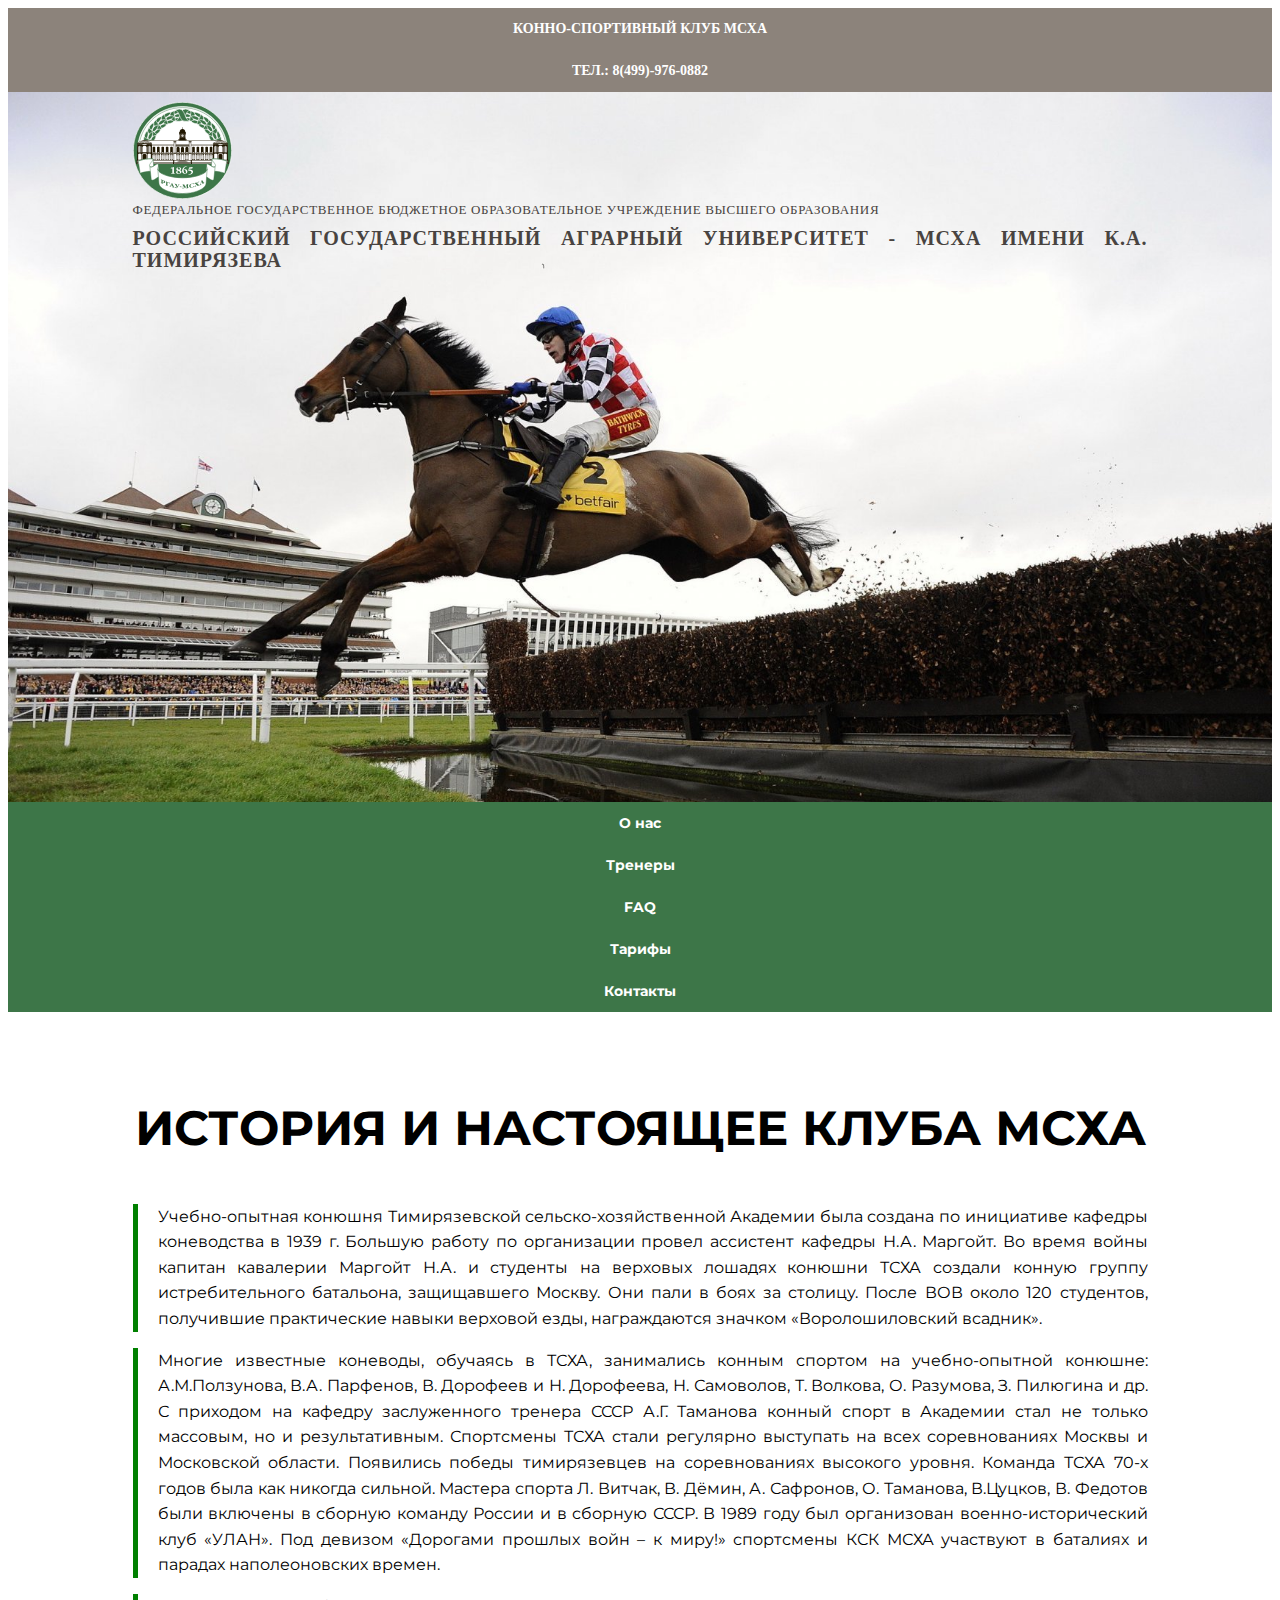
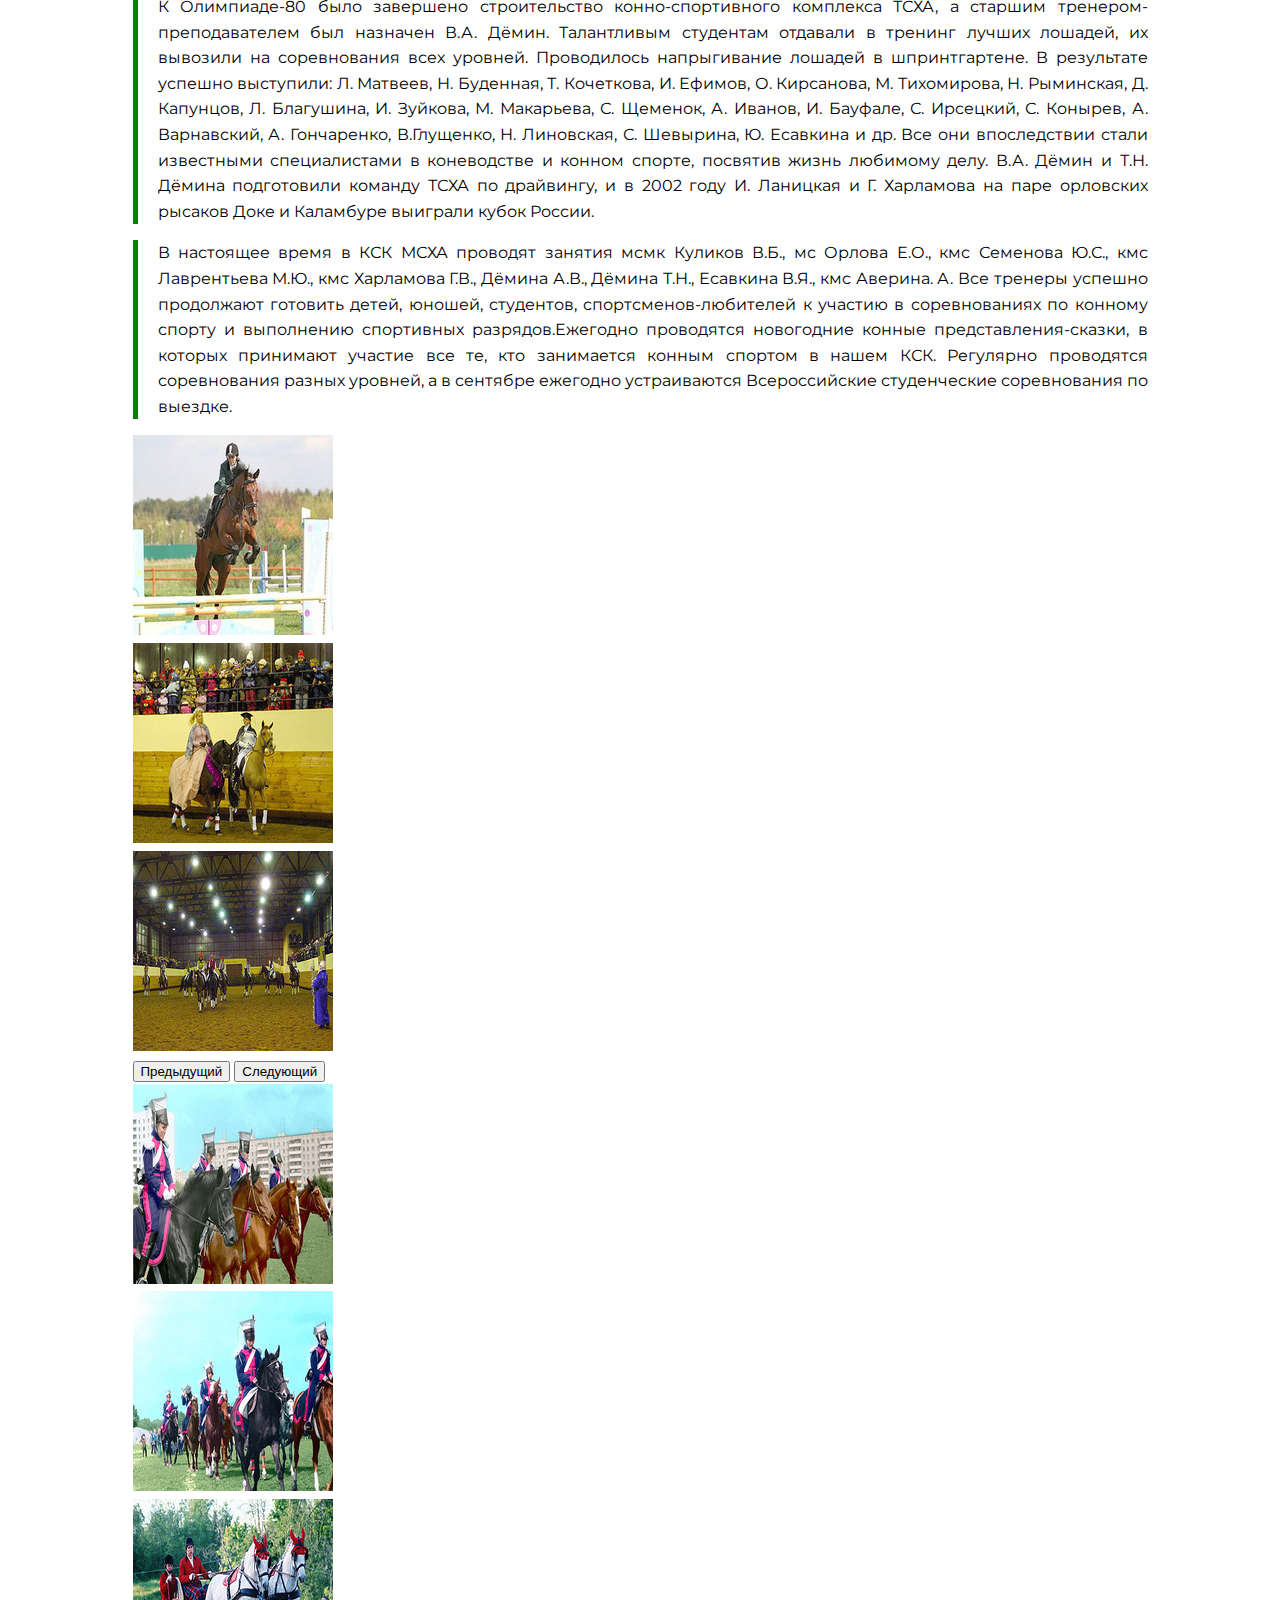
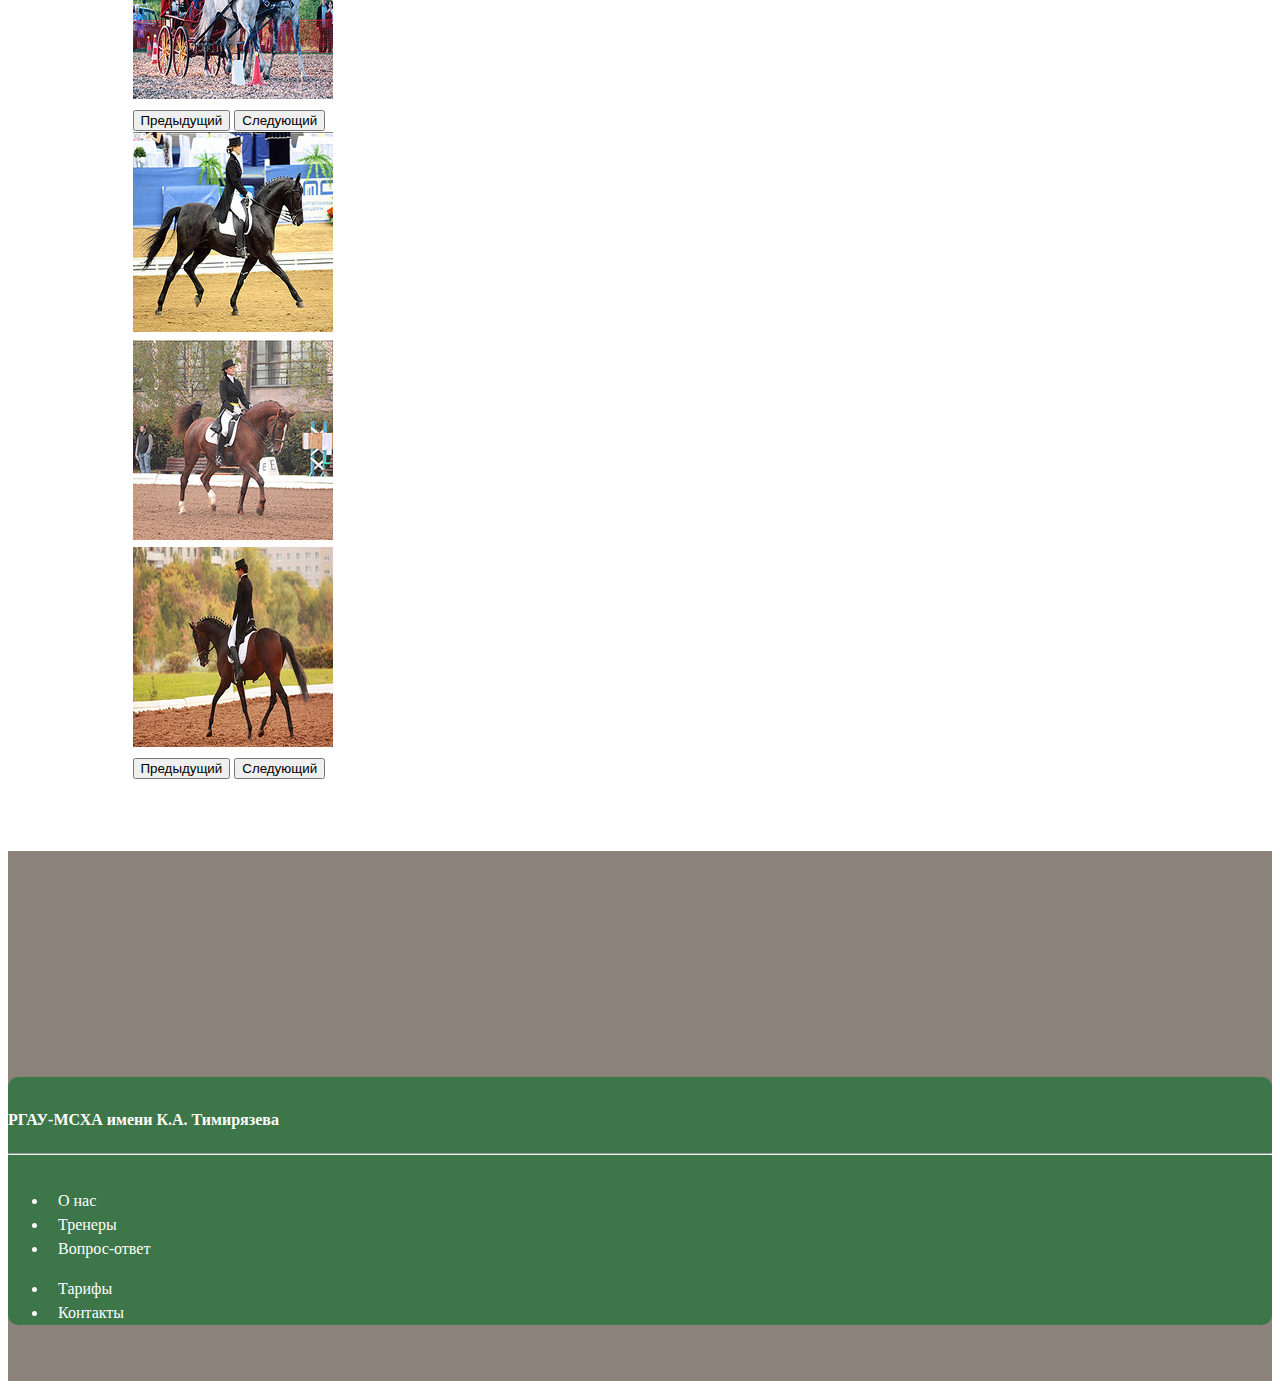
<file: index.html>
<!doctype html>
<html lang="en">
  <head>
    <meta charset="utf-8">
    <meta name="viewport" content="width=device-width, initial-scale=1">
    <title>О нас</title>
    <link href="styles/style.css" rel="stylesheet"></link>
    <link href="https://cdn.jsdelivr.net/npm/bootstrap@5.3.1/dist/css/bootstrap.min.css" rel="stylesheet" integrity="sha384-4bw+/aepP/YC94hEpVNVgiZdgIC5+VKNBQNGCHeKRQN+PtmoHDEXuppvnDJzQIu9" crossorigin="anonymous">
  </head>

  <body>
    <section class="header-nav d-none d-sm-block">
        <div class="container">
            
        </div>
        <nav style="background: #8c837b;">
            <div class="container">
                <div class="row">
                    <div class="col-4 header-nav-block">
                        Конно-спортивный клуб МСХА
                    </div>
                    <div class="col-8 header-nav-block">
                        Тел.: 8(499)-976-0882
                    </div>
                </div>
            </div>
        </nav>
    </section>
    <header class="d-none d-sm-block" style="background-image: url('images/background_header.png');">
        <div class="header content background">
            <div class="logo row align-items-center justify-content-center">
                <div class="logo-img col-2"><img src="images/logo.svg"></div>
                <div class="col-10">
                    <div class="logo-text-thin">
                        ФЕДЕРАЛЬНОЕ ГОСУДАРСТВЕННОЕ БЮДЖЕТНОЕ ОБРАЗОВАТЕЛЬНОЕ УЧРЕЖДЕНИЕ ВЫСШЕГО ОБРАЗОВАНИЯ
                    </div>
                    <div class="logo-text-bold">
                        РОССИЙСКИЙ ГОСУДАРСТВЕННЫЙ АГРАРНЫЙ УНИВЕРСИТЕТ - МСХА ИМЕНИ К.А. ТИМИРЯЗЕВА
                    </div>
                </div>
                
            </div>
        </div>
    </header>

    <main>

        <nav class="header-menu">
            <div class="container">
                <div class="row justify-content-center" style="color: white; font-weight: bold;">
                    <div class="col-xl-2 col-xs-12 link-div"><a href="index.html" class="link">О нас</a></div>
                    <div class="col-xl-2 col-xs-12 link-div"><a href="trainers.html" class="link">Тренеры</a></div>
                    <div class="col-xl-2 col-xs-12 link-div"><a href="faq.html" class="link">FAQ</a></div>
                    <div class="col-xl-2 col-xs-12 link-div"><a href="prices.html" class="link">Тарифы</a></div>
                    <div class="col-xl-2 col-xs-12 link-div"><a href="contacts.html" class="link">Контакты</a></div>
                </div>
            </div>
        </nav>

        <section class="history">
            <div class="container">
                <div class="col-12 content text-center section-title"><h2 style="font-weight: bold;">ИСТОРИЯ И НАСТОЯЩЕЕ КЛУБА МСХА</h2></div>
                <div class="col-12 content section-content">
                    
                        <p>Учебно-опытная конюшня Тимирязевской сельско-хозяйственной Академии была создана по инициативе кафедры коневодства в 1939 г. Большую работу по организации провел ассистент кафедры Н.А. Маргойт. Во время войны капитан кавалерии Маргойт Н.А. и студенты на верховых лошадях конюшни ТСХА создали конную группу истребительного батальона, защищавшего Москву. Они пали в боях за столицу. После ВОВ около 120 студентов, получившие практические навыки верховой езды, награждаются значком «Воролошиловский всадник».</p>

                        <p>Многие известные коневоды, обучаясь в ТСХА, занимались конным спортом на учебно-опытной конюшне: А.М.Ползунова, В.А. Парфенов, В. Дорофеев и Н. Дорофеева, Н. Самоволов, Т. Волкова, О. Разумова, З. Пилюгина и др. С приходом на кафедру заслуженного тренера СССР А.Г. Таманова конный спорт в Академии стал не только массовым, но и результативным. Спортсмены ТСХА стали регулярно выступать на всех соревнованиях Москвы и Московской области. Появились победы тимирязевцев на соревнованиях высокого уровня. Команда ТСХА 70-х годов была как никогда сильной. Мастера спорта Л. Витчак, В. Дёмин, А. Сафронов, О. Таманова, В.Цуцков, В. Федотов были включены в сборную команду России и в сборную СССР.
                        В 1989 году был организован военно-исторический клуб «УЛАН». Под девизом «Дорогами прошлых войн – к миру!» спортсмены КСК МСХА участвуют в баталиях и парадах наполеоновских времен.</p>

                        <p>К Олимпиаде-80 было завершено строительство конно-спортивного комплекса ТСХА, а старшим тренером-преподавателем был назначен В.А. Дёмин. Талантливым студентам отдавали в тренинг лучших лошадей, их вывозили на соревнования всех уровней. Проводилось напрыгивание лошадей в шпринтгартене. В результате успешно выступили: Л. Матвеев, Н. Буденная, Т. Кочеткова, И. Ефимов, О. Кирсанова, М. Тихомирова, Н. Рыминская, Д. Капунцов, Л. Благушина, И. Зуйкова, М. Макарьева, С. Щеменок, А. Иванов, И. Бауфале, С. Ирсецкий, С. Конырев, А. Варнавский, А. Гончаренко, В.Глущенко, Н. Линовская, С. Шевырина, Ю. Есавкина и др. Все они впоследствии стали известными специалистами в коневодстве и конном спорте, посвятив жизнь любимому делу. В.А. Дёмин и Т.Н. Дёмина подготовили команду ТСХА по драйвингу, и в 2002 году И. Ланицкая и Г. Харламова на паре орловских рысаков Доке и Каламбуре выиграли кубок России.</p>

                        <p>В настоящее время в КСК МСХА проводят занятия мсмк Куликов В.Б., мс Орлова Е.О., кмс Семенова Ю.С., кмс Лаврентьева М.Ю., кмс Харламова Г.В., Дёмина А.В., Дёмина Т.Н., Есавкина В.Я., кмс Аверина. А. Все тренеры успешно продолжают готовить детей, юношей, студентов, спортсменов-любителей к участию в соревнованиях по конному спорту и выполнению спортивных разрядов.Ежегодно проводятся новогодние конные представления-сказки, в которых принимают участие все те, кто занимается конным спортом в нашем КСК. Регулярно проводятся соревнования разных уровней, а в сентябре ежегодно устраиваются Всероссийские студенческие соревнования по выездке.</p>

                    <div class="row">
                        <div class="col-4">
                            <div id="carouselExampleAutoplaying-2" class="carousel slide" data-bs-ride="carousel">
                              <div class="carousel-inner">
                                <div class="carousel-item active">
                                  <img src="images/history_resize/history6.jpg" class="w-100" alt="...">
                                </div>
                                <div class="carousel-item">
                                  <img src="images/history_resize/history7.jpg" class="w-100" alt="...">
                                </div>
                                <div class="carousel-item">
                                  <img src="images/history_resize/history8.jpg" class="w-100" alt="...">
                                </div>
                              </div>
                              <button class="carousel-control-prev" type="button" data-bs-target="#carouselExampleAutoplaying-2" data-bs-slide="prev">
                                <span class="carousel-control-prev-icon" aria-hidden="true"></span>
                                <span class="visually-hidden">Предыдущий</span>
                              </button>
                              <button class="carousel-control-next" type="button" data-bs-target="#carouselExampleAutoplaying-2" data-bs-slide="next">
                                <span class="carousel-control-next-icon" aria-hidden="true"></span>
                                <span class="visually-hidden">Следующий</span>
                              </button>
                            </div>
                        </div>
                        <div class="col-4">
                            <div id="carouselExampleAutoplaying" class="carousel slide" data-bs-ride="carousel">
                              <div class="carousel-inner">
                                <div class="carousel-item active">
                                  <img src="images/history_resize/history2.jpg" class="w-100" alt="...">
                                </div>
                                <div class="carousel-item">
                                  <img src="images/history_resize/history3.jpg" class="w-100" alt="...">
                                </div>
                                <div class="carousel-item">
                                  <img src="images/history_resize/history4.jpg" class="w-100" alt="...">
                                </div>
                              </div>
                              <button class="carousel-control-prev" type="button" data-bs-target="#carouselExampleAutoplaying" data-bs-slide="prev">
                                <span class="carousel-control-prev-icon" aria-hidden="true"></span>
                                <span class="visually-hidden">Предыдущий</span>
                              </button>
                              <button class="carousel-control-next" type="button" data-bs-target="#carouselExampleAutoplaying" data-bs-slide="next">
                                <span class="carousel-control-next-icon" aria-hidden="true"></span>
                                <span class="visually-hidden">Следующий</span>
                              </button>
                            </div>
                        </div>
                        <div class="col-4">
                            <div id="carouselExampleAutoplaying-3" class="carousel slide" data-bs-ride="carousel">
                              <div class="carousel-inner">
                                <div class="carousel-item active">
                                  <img src="images/history_resize/history5.jpg" class="w-100" alt="...">
                                </div>
                                <div class="carousel-item">
                                  <img src="images/history_resize/history10.jpg" class="w-100" alt="...">
                                </div>
                                <div class="carousel-item">
                                  <img src="images/history_resize/history9.jpg" class="w-100" alt="...">
                                </div>
                              </div>
                              <button class="carousel-control-prev" type="button" data-bs-target="#carouselExampleAutoplaying-3" data-bs-slide="prev">
                                <span class="carousel-control-prev-icon" aria-hidden="true"></span>
                                <span class="visually-hidden">Предыдущий</span>
                              </button>
                              <button class="carousel-control-next" type="button" data-bs-target="#carouselExampleAutoplaying-3" data-bs-slide="next">
                                <span class="carousel-control-next-icon" aria-hidden="true"></span>
                                <span class="visually-hidden">Следующий</span>
                              </button>
                            </div>
                        </div>
                    </div>
                </div>
            </div>    
        </section>
    </main>

    <footer>
        <div class="container">
            <div class="row">
                <div class="col-3 d-none d-sm-block">
                    <div class="vk-widget" style="border-radius: 10px;">
                        <!-- VK Widget -->
                        <div id="vk_groups" style="width: 311px; height: 206px; background: none;"><iframe name="fXDd2335" src="https://vk.com/widget_community.php?app=0&amp;width=311px&amp;_ver=1&amp;gid=146300938&amp;mode=3&amp;color1=&amp;color2=&amp;color3=3D7648&amp;class_name=&amp;url=https%3A%2F%2Fwww.timacad.ru%2F&amp;referrer=https%3A%2F%2Fwww.google.com%2F&amp;title=%D0%A0%D0%93%D0%90%D0%A3-%D0%9C%D0%A1%D0%A5%D0%90&amp;189d10fa466" scrolling="no" id="vkwidget1" style="overflow: hidden; height: 206px;" width="311" height="185" frameborder="0"></iframe></div>
                    </div>
                </div>
                <div class="col-9" style="background:#3d7648; border-radius: 10px; padding-top: 10px;">
                    <div class="row"><h4>РГАУ-МСХА имени К.А. Тимирязева</h4></div><hr>
                    <div class="row prices-ul" style="padding-top: 10px;">
                        <div class="col">
                            <ul>
                                <li><a href="index.html">О нас</a></li>
                                <li><a href="trainers.html">Тренеры</a></li>
                                <li><a href="faq.html">Вопрос-ответ</a></li></li>
                            </ul>
                        </div>
                        <div class="col">
                            <ul>
                                <li><a href="prices.html">Тарифы</a></li>
                                <li><a href="contacts.html">Контакты</a></li>
                            </ul>
                        </div>
                    </div>
                </div>
            </div>
        </div>
    </footer>
    <script src="https://cdn.jsdelivr.net/npm/bootstrap@5.3.1/dist/js/bootstrap.bundle.min.js" integrity="sha384-HwwvtgBNo3bZJJLYd8oVXjrBZt8cqVSpeBNS5n7C8IVInixGAoxmnlMuBnhbgrkm" crossorigin="anonymous"></script>
  </body>

</html>
</file>
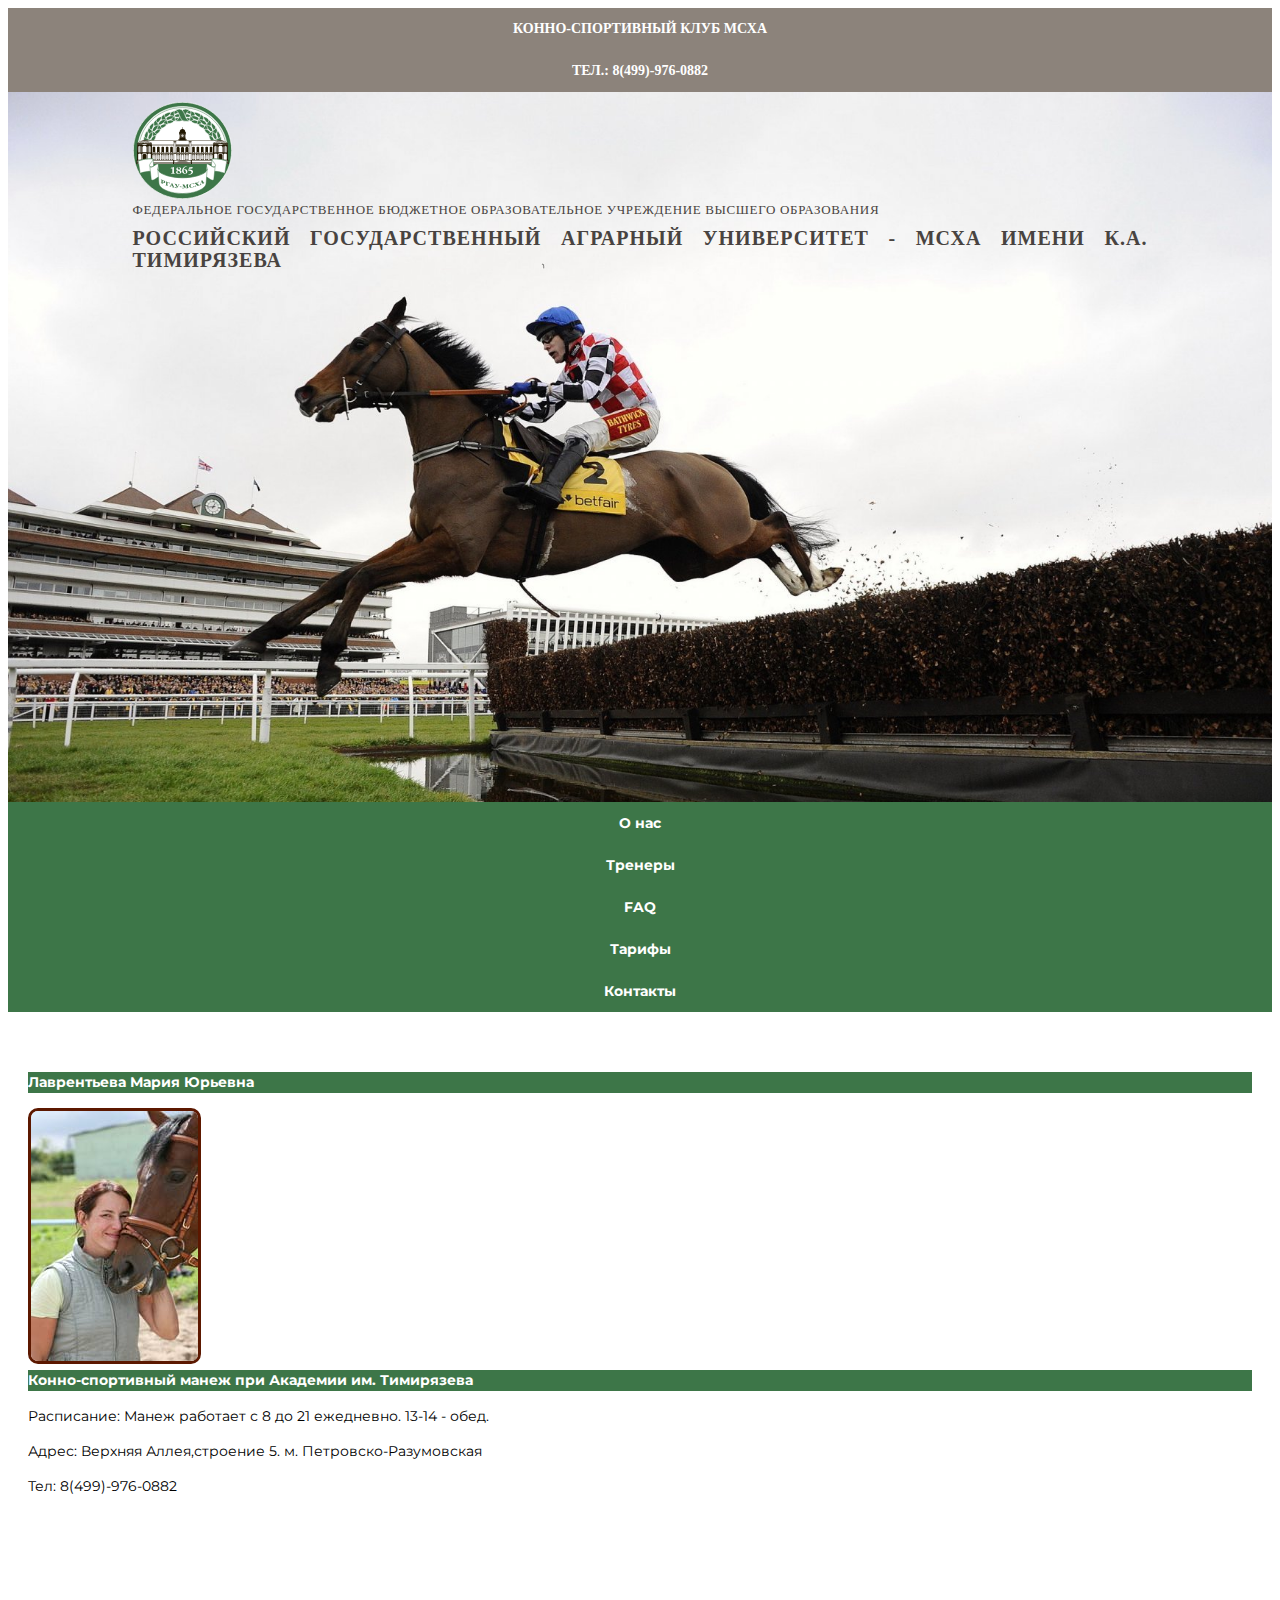
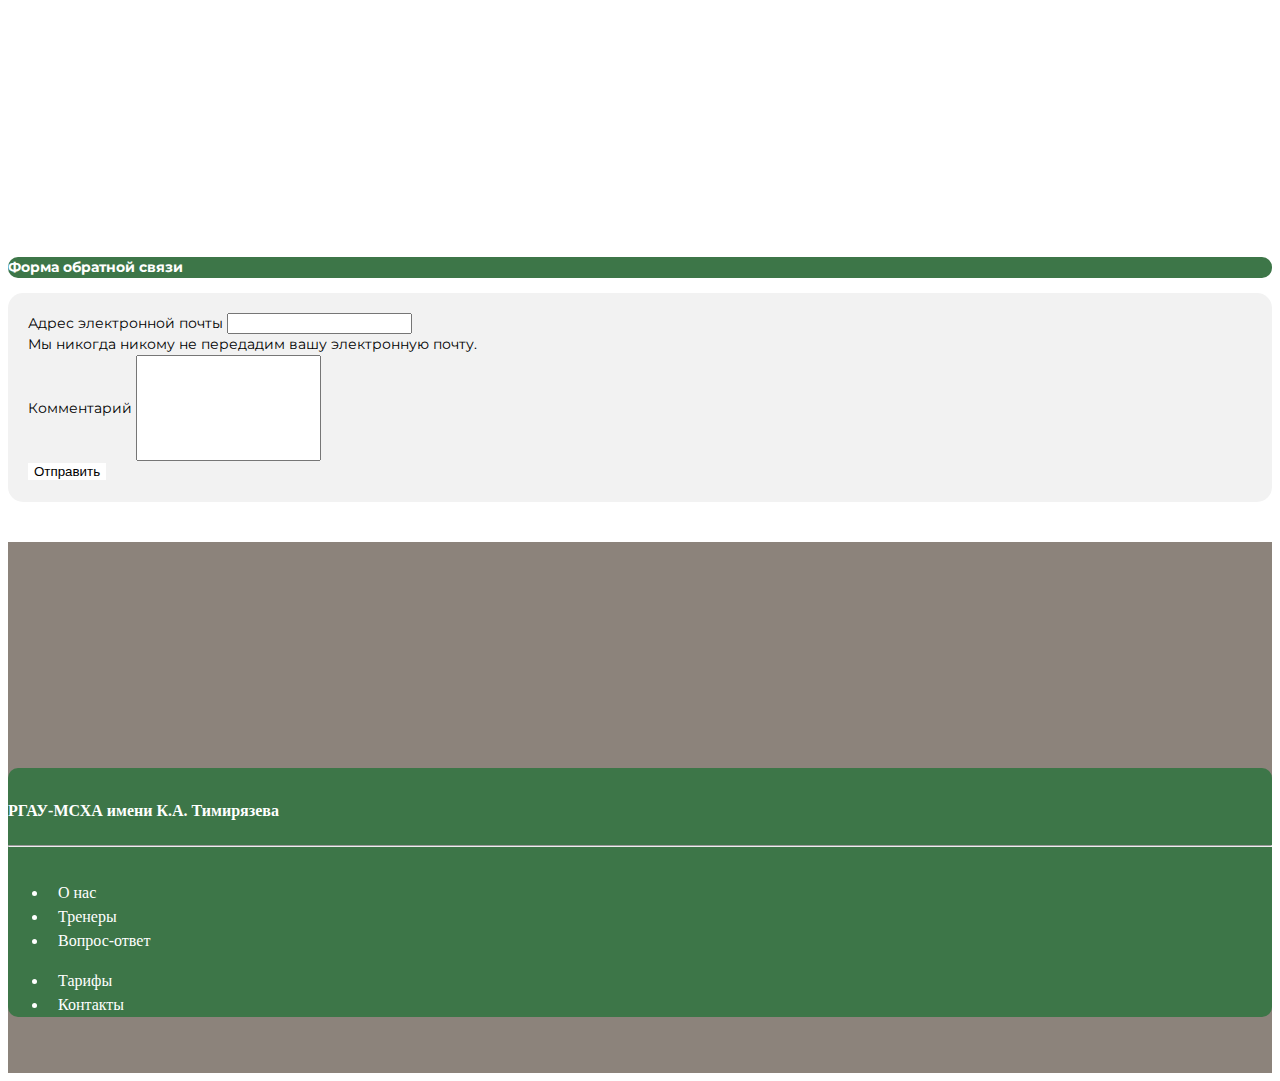
<file: contacts.html>
<!doctype html>
<html lang="en">
  <head>
    <meta charset="utf-8">
    <meta name="viewport" content="width=device-width, initial-scale=1">
    <title>Контакты</title>
    <link href="styles/style.css" rel="stylesheet"></link>
    <link href="https://cdn.jsdelivr.net/npm/bootstrap@5.3.1/dist/css/bootstrap.min.css" rel="stylesheet" integrity="sha384-4bw+/aepP/YC94hEpVNVgiZdgIC5+VKNBQNGCHeKRQN+PtmoHDEXuppvnDJzQIu9" crossorigin="anonymous">
  </head>

  <body>
    <section class="header-nav d-none d-sm-block">
        <div class="container">
            
        </div>
        <nav style="background: #8c837b;">
            <div class="container">
                <div class="row">
                    <div class="col-4 header-nav-block">
                        Конно-спортивный клуб МСХА
                    </div>
                    <div class="col-8 header-nav-block">
                        Тел.: 8(499)-976-0882
                    </div>
                </div>
            </div>
        </nav>
    </section>
    <header class="d-none d-sm-block" style="background-image: url('images/background_header.png');">
        <div class="header content background">
            <div class="logo row align-items-center justify-content-center">
                <div class="logo-img col-2"><img src="images/logo.svg"></div>
                <div class="col-10">
                    <div class="logo-text-thin">
                        ФЕДЕРАЛЬНОЕ ГОСУДАРСТВЕННОЕ БЮДЖЕТНОЕ ОБРАЗОВАТЕЛЬНОЕ УЧРЕЖДЕНИЕ ВЫСШЕГО ОБРАЗОВАНИЯ
                    </div>
                    <div class="logo-text-bold">
                        РОССИЙСКИЙ ГОСУДАРСТВЕННЫЙ АГРАРНЫЙ УНИВЕРСИТЕТ - МСХА ИМЕНИ К.А. ТИМИРЯЗЕВА
                    </div>
                </div>
                
            </div>
        </div>
    </header>

    <main>

        <nav class="header-menu">
            <div class="container">
                <div class="row justify-content-center" style="color: white; font-weight: bold;">
                    <div class="col-xl-2 col-xs-12 link-div"><a href="index.html" class="link">О нас</a></div>
                    <div class="col-xl-2 col-xs-12 link-div"><a href="trainers.html" class="link">Тренеры</a></div>
                    <div class="col-xl-2 col-xs-12 link-div"><a href="faq.html" class="link">FAQ</a></div>
                    <div class="col-xl-2 col-xs-12 link-div"><a href="prices.html" class="link">Тарифы</a></div>
                    <div class="col-xl-2 col-xs-12 link-div"><a href="contacts.html" class="link">Контакты</a></div>
                </div>
            </div>
        </nav>

        <section class="history">
            <div class="container">
                <div class="trainer-card row">
                    <div class="trainer-image col-xl-3 col-xs-12">
                        <div class="trainer-title text-center">
                            Лаврентьева Мария Юрьевна
                        </div>
                        <div class="text-center">
                            <img src="images/trainers/trainer1.jpg" alt="">
                        </div>
                    </div>
                    <div class="trainer-content col-xl-6 col-xs-12">
                        <div class="trainer-title text-center">
                            Конно-спортивный манеж при Академии им. Тимирязева
                        </div>
                        <div class="trainer-bio">
                            <p>Расписание: Манеж работает с 8 до 21 ежедневно. 13-14 - обед.</p>
                            <p>Адрес: Верхняя Аллея,строение 5. м. Петровско-Разумовская</p>
                            <p>Тел: 8(499)-976-0882</p>
                        </div>
                    </div>
                    <div class="col-xl-3 col-xs-12">
                        <iframe src="https://www.google.com/maps/embed?pb=!1m18!1m12!1m3!1d2240.7167259960743!2d37.56258107741682!3d55.83287597311388!2m3!1f0!2f0!3f0!3m2!1i1024!2i768!4f13.1!3m3!1m2!1s0x46b536347a0982ad%3A0xe70562608e35dcda!2z0JrQvtC90L3Qvi3RgdC_0L7RgNGC0LjQstC90YvQuSDQmtC-0LzQv9C70LXQutGBINCc0KHQpdCQINC40LwuINCi0LjQvNC40YDRj9C30LXQstCw!5e0!3m2!1sru!2sru!4v1691927253446!5m2!1sru!2sru" height="300" style="border:0;" allowfullscreen="" loading="lazy" referrerpolicy="no-referrer-when-downgrade"></iframe>
                    </div>
                </div>
                <div class="row justify-content-center" style="padding-top: 20px">
                    <div class="row justify-content-center">
                        <div class="col-xl-6 col-xs-12 trainer-title text-center" style="border-radius: 10px">
                            Форма обратной связи
                        </div>
                    </div>
                    <div class="col-xl-6 col-xs-12" style="background: #f2f2f2; padding: 20px; border-radius: 15px">
                        <form>
                          <div class="mb-3">
                            <label for="exampleInputEmail1" class="form-label">Адрес электронной почты</label>
                            <input type="email" class="form-control" id="exampleInputEmail1" aria-describedby="emailHelp">
                            <div id="emailHelp" class="form-text">Мы никогда никому не передадим вашу электронную почту.</div>
                          </div>
                          <div class="mb-3">
                            <label for="exampleInputPassword1" class="form-label">Комментарий</label>
                            <input type="" class="form-control" id="exampleInputPassword1" style="height: 100px;">
                          </div>
                          <button type="submit" class="btn btn-primary" style="background: white; color: black; border: none;">Отправить</button>
                        </form>
                    </div>
                </div>
            </div>    
        </section>
    </main>

    <footer>
        <div class="container">
            <div class="row">
                <div class="col-3 d-none d-sm-block">
                    <div class="vk-widget" style="border-radius: 10px;">
                        <!-- VK Widget -->
                        <div id="vk_groups" style="width: 311px; height: 206px; background: none;"><iframe name="fXDd2335" src="https://vk.com/widget_community.php?app=0&amp;width=311px&amp;_ver=1&amp;gid=146300938&amp;mode=3&amp;color1=&amp;color2=&amp;color3=3D7648&amp;class_name=&amp;url=https%3A%2F%2Fwww.timacad.ru%2F&amp;referrer=https%3A%2F%2Fwww.google.com%2F&amp;title=%D0%A0%D0%93%D0%90%D0%A3-%D0%9C%D0%A1%D0%A5%D0%90&amp;189d10fa466" scrolling="no" id="vkwidget1" style="overflow: hidden; height: 206px;" width="311" height="185" frameborder="0"></iframe></div>
                    </div>
                </div>
                <div class="col-9" style="background:#3d7648; border-radius: 10px; padding-top: 10px;">
                    <div class="row"><h4>РГАУ-МСХА имени К.А. Тимирязева</h4></div><hr>
                    <div class="row prices-ul" style="padding-top: 10px;">
                        <div class="col">
                            <ul>
                                <li><a href="index.html">О нас</a></li>
                                <li><a href="trainers.html">Тренеры</a></li>
                                <li><a href="faq.html">Вопрос-ответ</a></li></li>
                            </ul>
                        </div>
                        <div class="col">
                            <ul>
                                <li><a href="prices.html">Тарифы</a></li>
                                <li><a href="contacts.html">Контакты</a></li>
                            </ul>
                        </div>
                    </div>
                </div>
            </div>
        </div>
    </footer>
    <script src="https://cdn.jsdelivr.net/npm/bootstrap@5.3.1/dist/js/bootstrap.bundle.min.js" integrity="sha384-HwwvtgBNo3bZJJLYd8oVXjrBZt8cqVSpeBNS5n7C8IVInixGAoxmnlMuBnhbgrkm" crossorigin="anonymous"></script>
  </body>

</html>
</file>
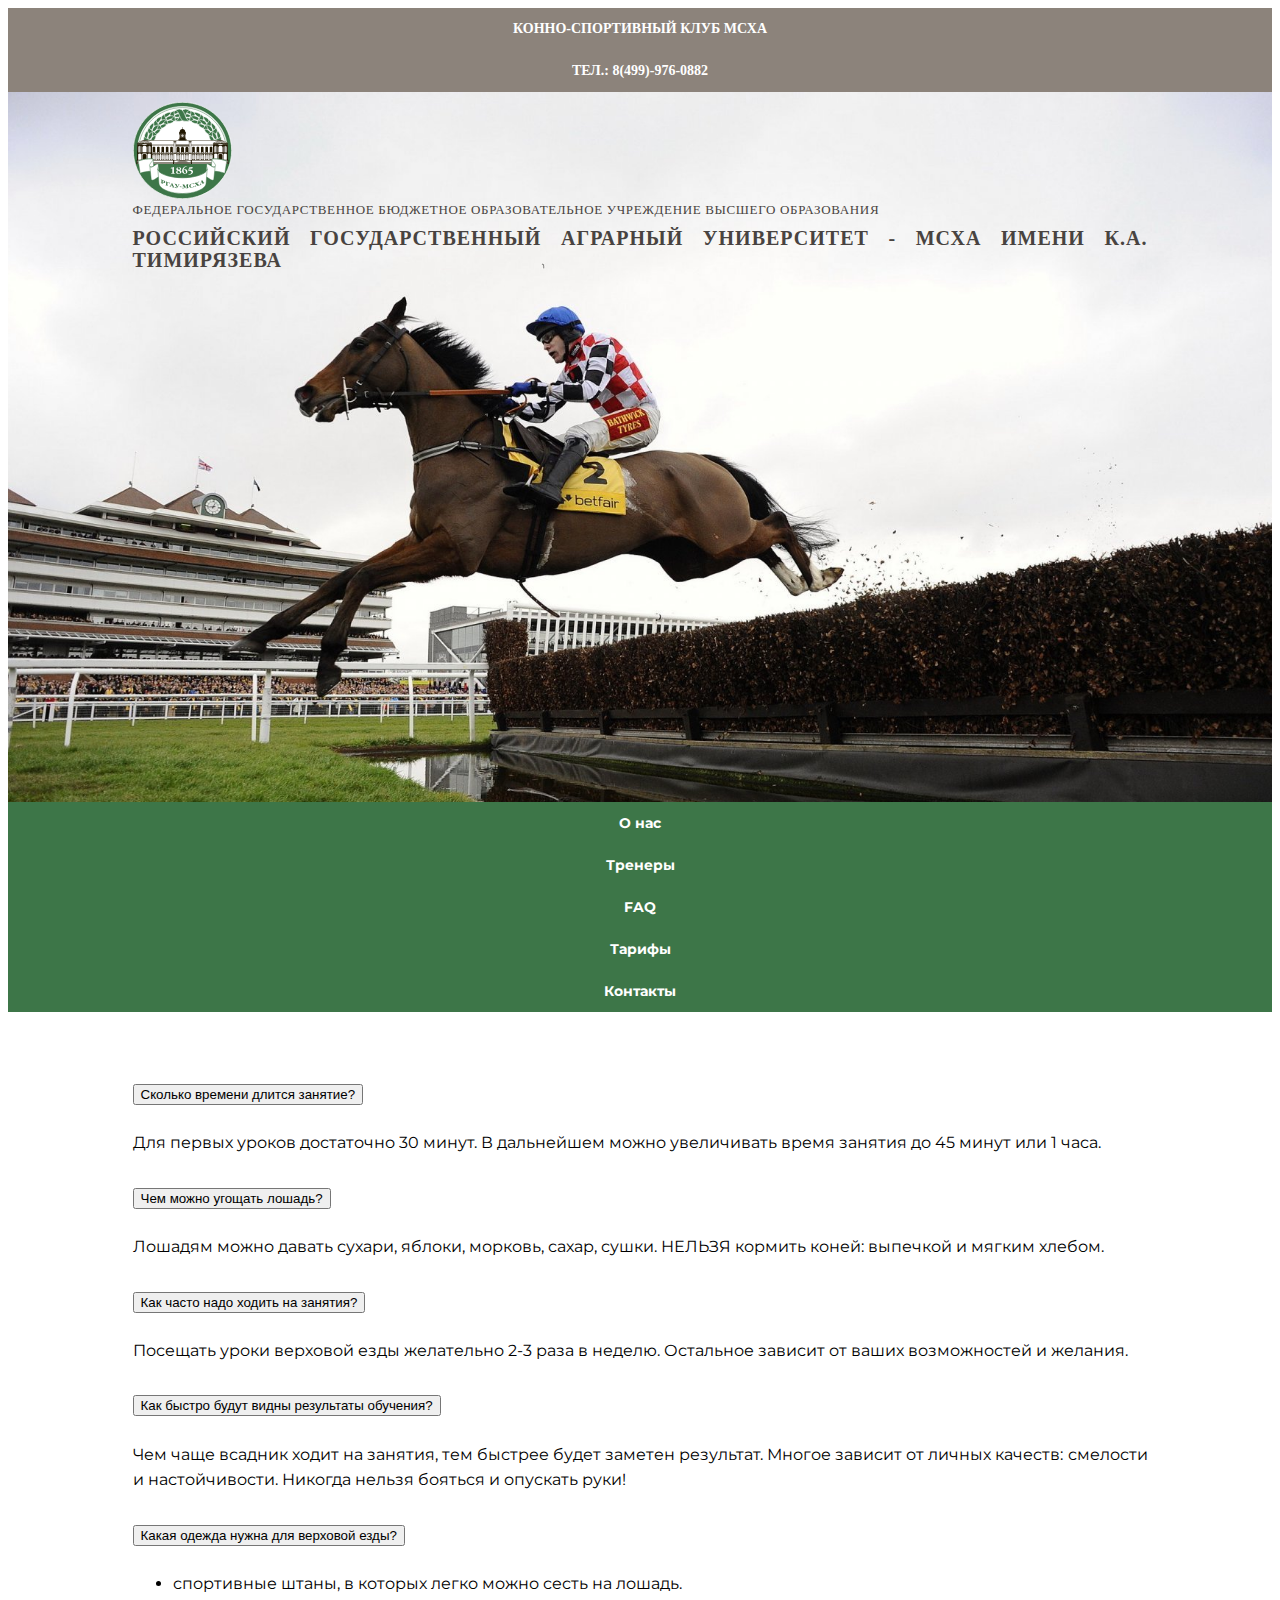
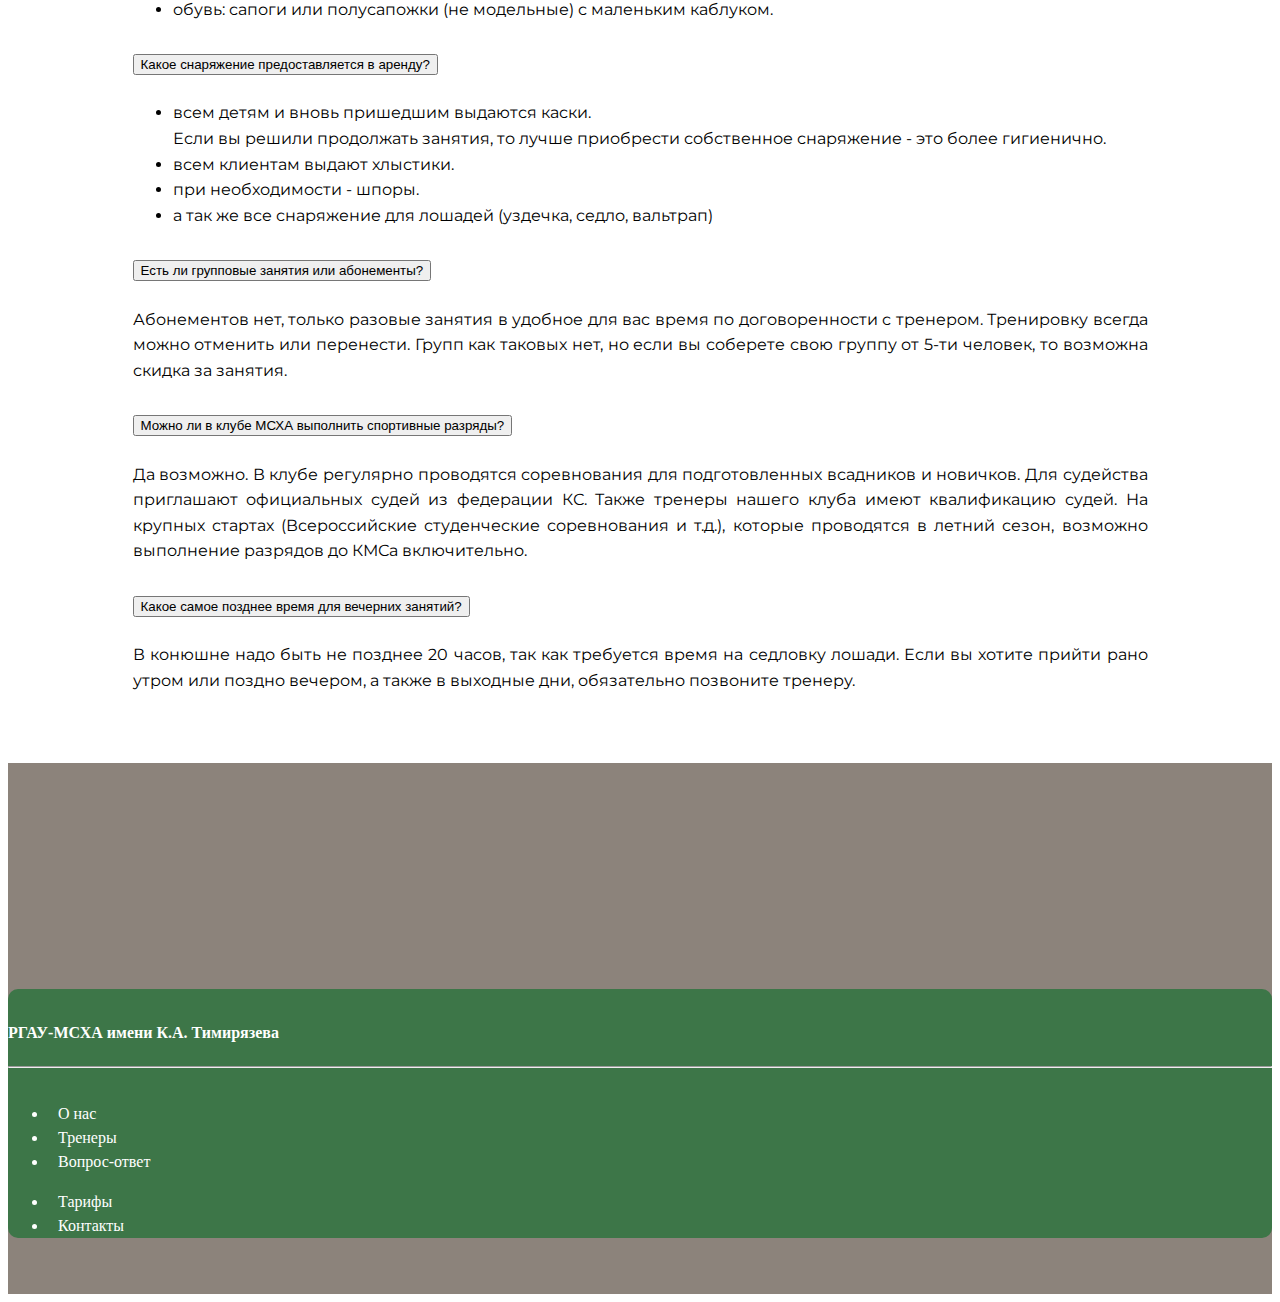
<file: faq.html>
<!doctype html>
<html lang="en">
  <head>
    <meta charset="utf-8">
    <meta name="viewport" content="width=device-width, initial-scale=1">
    <title>Вопрос-ответ</title>
    <link href="styles/style.css" rel="stylesheet"></link>
    <link href="https://cdn.jsdelivr.net/npm/bootstrap@5.3.1/dist/css/bootstrap.min.css" rel="stylesheet" integrity="sha384-4bw+/aepP/YC94hEpVNVgiZdgIC5+VKNBQNGCHeKRQN+PtmoHDEXuppvnDJzQIu9" crossorigin="anonymous">
  </head>

  <body>
    <section class="header-nav d-none d-sm-block">
        <div class="container">
            
        </div>
        <nav style="background: #8c837b;">
            <div class="container">
                <div class="row">
                    <div class="col-4 header-nav-block">
                        Конно-спортивный клуб МСХА
                    </div>
                    <div class="col-8 header-nav-block">
                        Тел.: 8(499)-976-0882
                    </div>
                </div>
            </div>
        </nav>
    </section>
    <header class="d-none d-sm-block" style="background-image: url('images/background_header.png');">
        <div class="header content background">
            <div class="logo row align-items-center justify-content-center">
                <div class="logo-img col-2"><img src="images/logo.svg"></div>
                <div class="col-10">
                    <div class="logo-text-thin">
                        ФЕДЕРАЛЬНОЕ ГОСУДАРСТВЕННОЕ БЮДЖЕТНОЕ ОБРАЗОВАТЕЛЬНОЕ УЧРЕЖДЕНИЕ ВЫСШЕГО ОБРАЗОВАНИЯ
                    </div>
                    <div class="logo-text-bold">
                        РОССИЙСКИЙ ГОСУДАРСТВЕННЫЙ АГРАРНЫЙ УНИВЕРСИТЕТ - МСХА ИМЕНИ К.А. ТИМИРЯЗЕВА
                    </div>
                </div>
                
            </div>
        </div>
    </header>

    <main>

        <nav class="header-menu">
            <div class="container">
                <div class="row justify-content-center" style="color: white; font-weight: bold;">
                    <div class="col-xl-2 col-xs-12 link-div"><a href="index.html" class="link">О нас</a></div>
                    <div class="col-xl-2 col-xs-12 link-div"><a href="trainers.html" class="link">Тренеры</a></div>
                    <div class="col-xl-2 col-xs-12 link-div"><a href="faq.html" class="link">FAQ</a></div>
                    <div class="col-xl-2 col-xs-12 link-div"><a href="prices.html" class="link">Тарифы</a></div>
                    <div class="col-xl-2 col-xs-12 link-div"><a href="contacts.html" class="link">Контакты</a></div>
                </div>
            </div>
        </nav>

        <section class="history">
            <div class="container">
                <div class="col-12 content section-content">
                    <!--  -->
                    <div class="accordion" id="accordionPanelsStayOpenExample"
                    style="--bs-accordion-active-bg:#3d7648;
                    --bs-accordion-active-color: white;
                    --bs-accordion-btn-focus-box-shadow: gray;">
                      <div class="accordion-item">
                        <h2 class="accordion-header">
                          <button class="accordion-button" type="button" data-bs-toggle="collapse" data-bs-target="#panelsStayOpen-collapseOne" aria-expanded="true" aria-controls="panelsStayOpen-collapseOne">
                            Сколько времени длится занятие?
                          </button>
                        </h2>
                        <div id="panelsStayOpen-collapseOne" class="accordion-collapse collapse show">
                          <div class="accordion-body">
                            Для первых уроков достаточно 30 минут. В дальнейшем можно увеличивать время занятия до 45 минут или 1 часа.
                          </div>
                        </div>
                      </div>
                      <div class="accordion-item">
                        <h2 class="accordion-header">
                          <button class="accordion-button collapsed" type="button" data-bs-toggle="collapse" data-bs-target="#panelsStayOpen-collapseTwo" aria-expanded="false" aria-controls="panelsStayOpen-collapseTwo">
                            Чем можно угощать лошадь?
                          </button>
                        </h2>
                        <div id="panelsStayOpen-collapseTwo" class="accordion-collapse collapse">
                          <div class="accordion-body">
                            Лошадям можно давать сухари, яблоки, морковь, сахар, сушки.
                            НЕЛЬЗЯ кормить коней: выпечкой и мягким хлебом.
                          </div>
                        </div>
                      </div>
                      <div class="accordion-item">
                        <h2 class="accordion-header">
                          <button class="accordion-button collapsed" type="button" data-bs-toggle="collapse" data-bs-target="#panelsStayOpen-collapseThree" aria-expanded="false" aria-controls="panelsStayOpen-collapseThree">
                            Как часто надо ходить на занятия?
                          </button>
                        </h2>
                        <div id="panelsStayOpen-collapseThree" class="accordion-collapse collapse">
                          <div class="accordion-body">
                            Посещать уроки верховой езды желательно 2-3 раза в неделю. Остальное зависит от ваших возможностей и желания.
                          </div>
                        </div>
                      </div>
                      <!--  -->
                      <div class="accordion-item">
                        <h2 class="accordion-header">
                          <button class="accordion-button collapsed" type="button" data-bs-toggle="collapse" data-bs-target="#panelsStayOpen-collapseFour" aria-expanded="false" aria-controls="panelsStayOpen-collapseFour">
                            Как быстро будут видны результаты обучения?
                          </button>
                        </h2>
                        <div id="panelsStayOpen-collapseFour" class="accordion-collapse collapse">
                          <div class="accordion-body">
                            Чем чаще всадник ходит на занятия, тем быстрее будет заметен результат. 
                            Многое зависит от личных качеств: смелости и настойчивости. Никогда нельзя бояться и опускать руки!
                          </div>
                        </div>
                      </div>
                      <div class="accordion-item">
                        <h2 class="accordion-header">
                          <button class="accordion-button collapsed" type="button" data-bs-toggle="collapse" data-bs-target="#panelsStayOpen-collapseFive" aria-expanded="false" aria-controls="panelsStayOpen-collapseFive">
                            Какая одежда нужна для верховой езды?
                          </button>
                        </h2>
                        <div id="panelsStayOpen-collapseFive" class="accordion-collapse collapse">
                          <div class="accordion-body">
                            <ul>
                                <li>спортивные штаны, в которых легко можно сесть на лошадь.</li>
                                <li>обувь: сапоги или полусапожки (не модельные) с маленьким каблуком.</li>
                            </ul>
                          </div>
                        </div>
                      </div>
                      <div class="accordion-item">
                        <h2 class="accordion-header">
                          <button class="accordion-button collapsed" type="button" data-bs-toggle="collapse" data-bs-target="#panelsStayOpen-collapseSix" aria-expanded="false" aria-controls="panelsStayOpen-collapseSix">
                            Какое снаряжение предоставляется в аренду?
                          </button>
                        </h2>
                        <div id="panelsStayOpen-collapseSix" class="accordion-collapse collapse">
                          <div class="accordion-body">
                            <ul>
                                <li>всем детям и вновь пришедшим выдаются каски.</li>
                                Если вы решили продолжать занятия, то лучше приобрести собственное снаряжение - это более гигиенично.
                                <li>всем клиентам выдают хлыстики.</li>
                                <li>при необходимости - шпоры.</li>
                                <li>а так же все снаряжение для лошадей (уздечка, седло, вальтрап)</li>
                            </ul>
                          </div>
                        </div>
                      </div>
                      <div class="accordion-item">
                        <h2 class="accordion-header">
                          <button class="accordion-button collapsed" type="button" data-bs-toggle="collapse" data-bs-target="#panelsStayOpen-collapseSeven" aria-expanded="false" aria-controls="panelsStayOpen-collapseSeven">
                            Есть ли групповые занятия или абонементы?
                          </button>
                        </h2>
                        <div id="panelsStayOpen-collapseSeven" class="accordion-collapse collapse">
                          <div class="accordion-body">
                            Абонементов нет, только разовые занятия в удобное для вас время по договоренности с тренером. Тренировку всегда можно отменить или перенести. Групп как таковых нет, но если вы соберете свою группу от 5-ти человек, то возможна скидка за занятия.
                          </div>
                        </div>
                      </div>
                      <div class="accordion-item">
                        <h2 class="accordion-header">
                          <button class="accordion-button collapsed" type="button" data-bs-toggle="collapse" data-bs-target="#panelsStayOpen-collapseEight" aria-expanded="false" aria-controls="panelsStayOpen-collapseEight">
                            Можно ли в клубе МСХА выполнить спортивные разряды?
                          </button>
                        </h2>
                        <div id="panelsStayOpen-collapseEight" class="accordion-collapse collapse">
                          <div class="accordion-body">
                            Да возможно. В клубе регулярно проводятся соревнования для подготовленных всадников и новичков. Для судейства приглашают официальных судей из федерации КС. Также тренеры нашего клуба имеют квалификацию судей. На крупных стартах (Всероссийские студенческие соревнования и т.д.), которые проводятся в летний сезон, возможно выполнение разрядов до КМСа включительно.
                          </div>
                        </div>
                      </div>
                      <div class="accordion-item">
                        <h2 class="accordion-header">
                          <button class="accordion-button collapsed" type="button" data-bs-toggle="collapse" data-bs-target="#panelsStayOpen-collapseNine" aria-expanded="false" aria-controls="panelsStayOpen-collapseNine">
                            Какое самое позднее время для вечерних занятий?
                          </button>
                        </h2>
                        <div id="panelsStayOpen-collapseNine" class="accordion-collapse collapse">
                          <div class="accordion-body">
                            В конюшне надо быть не позднее 20 часов, так как требуется время на седловку лошади. Если вы хотите прийти рано утром или поздно вечером, а также в выходные дни, обязательно позвоните тренеру.
                          </div>
                        </div>
                      </div>
                    </div>
                </div>
            </div>    
        </section>
    </main>

    <footer>
        <div class="container">
            <div class="row">
                <div class="col-3 d-none d-sm-block">
                    <div class="vk-widget" style="border-radius: 10px;">
                        <!-- VK Widget -->
                        <div id="vk_groups" style="width: 311px; height: 206px; background: none;"><iframe name="fXDd2335" src="https://vk.com/widget_community.php?app=0&amp;width=311px&amp;_ver=1&amp;gid=146300938&amp;mode=3&amp;color1=&amp;color2=&amp;color3=3D7648&amp;class_name=&amp;url=https%3A%2F%2Fwww.timacad.ru%2F&amp;referrer=https%3A%2F%2Fwww.google.com%2F&amp;title=%D0%A0%D0%93%D0%90%D0%A3-%D0%9C%D0%A1%D0%A5%D0%90&amp;189d10fa466" scrolling="no" id="vkwidget1" style="overflow: hidden; height: 206px;" width="311" height="185" frameborder="0"></iframe></div>
                    </div>
                </div>
                <div class="col-9" style="background:#3d7648; border-radius: 10px; padding-top: 10px;">
                    <div class="row"><h4>РГАУ-МСХА имени К.А. Тимирязева</h4></div><hr>
                    <div class="row prices-ul" style="padding-top: 10px;">
                        <div class="col">
                            <ul>
                                <li><a href="index.html">О нас</a></li>
                                <li><a href="trainers.html">Тренеры</a></li>
                                <li><a href="faq.html">Вопрос-ответ</a></li></li>
                            </ul>
                        </div>
                        <div class="col">
                            <ul>
                                <li><a href="prices.html">Тарифы</a></li>
                                <li><a href="contacts.html">Контакты</a></li>
                            </ul>
                        </div>
                    </div>
                </div>
            </div>
        </div>
    </footer>
    <script src="https://cdn.jsdelivr.net/npm/bootstrap@5.3.1/dist/js/bootstrap.bundle.min.js" integrity="sha384-HwwvtgBNo3bZJJLYd8oVXjrBZt8cqVSpeBNS5n7C8IVInixGAoxmnlMuBnhbgrkm" crossorigin="anonymous"></script>
  </body>

</html>
</file>
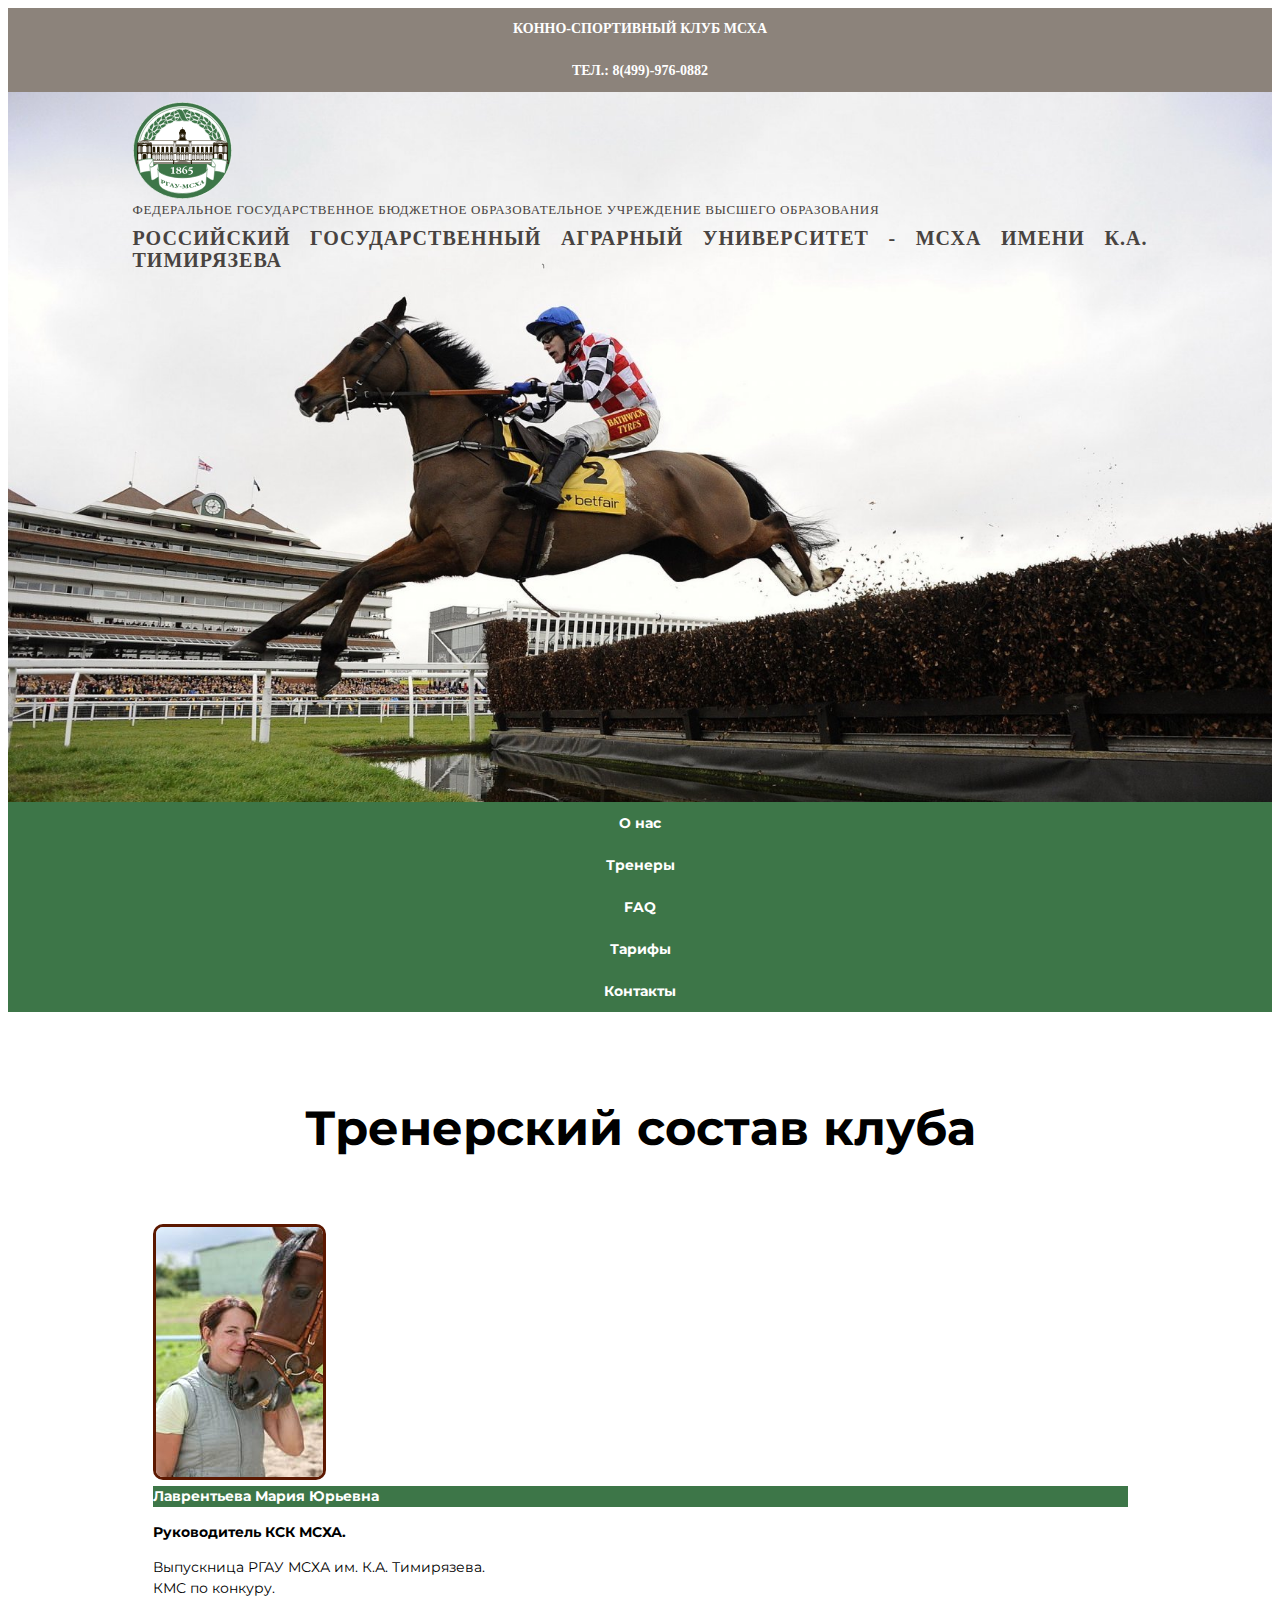
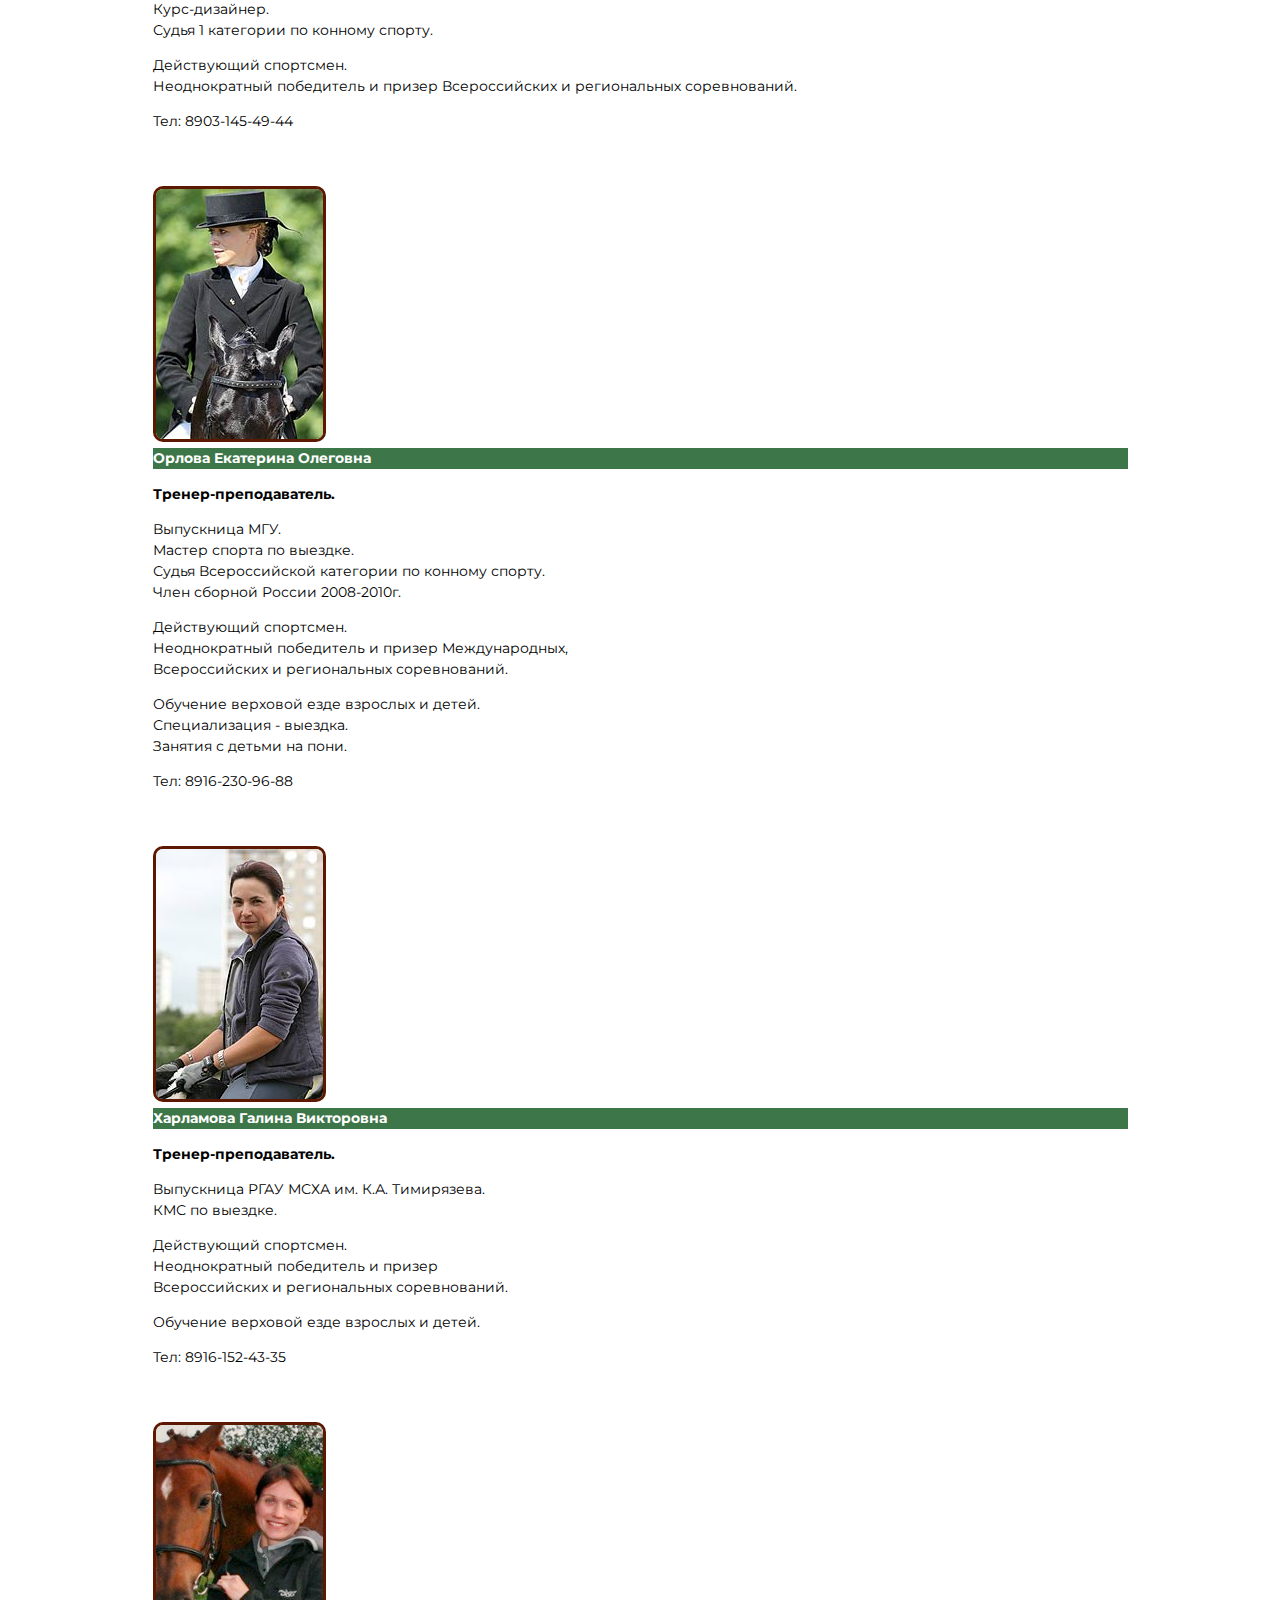
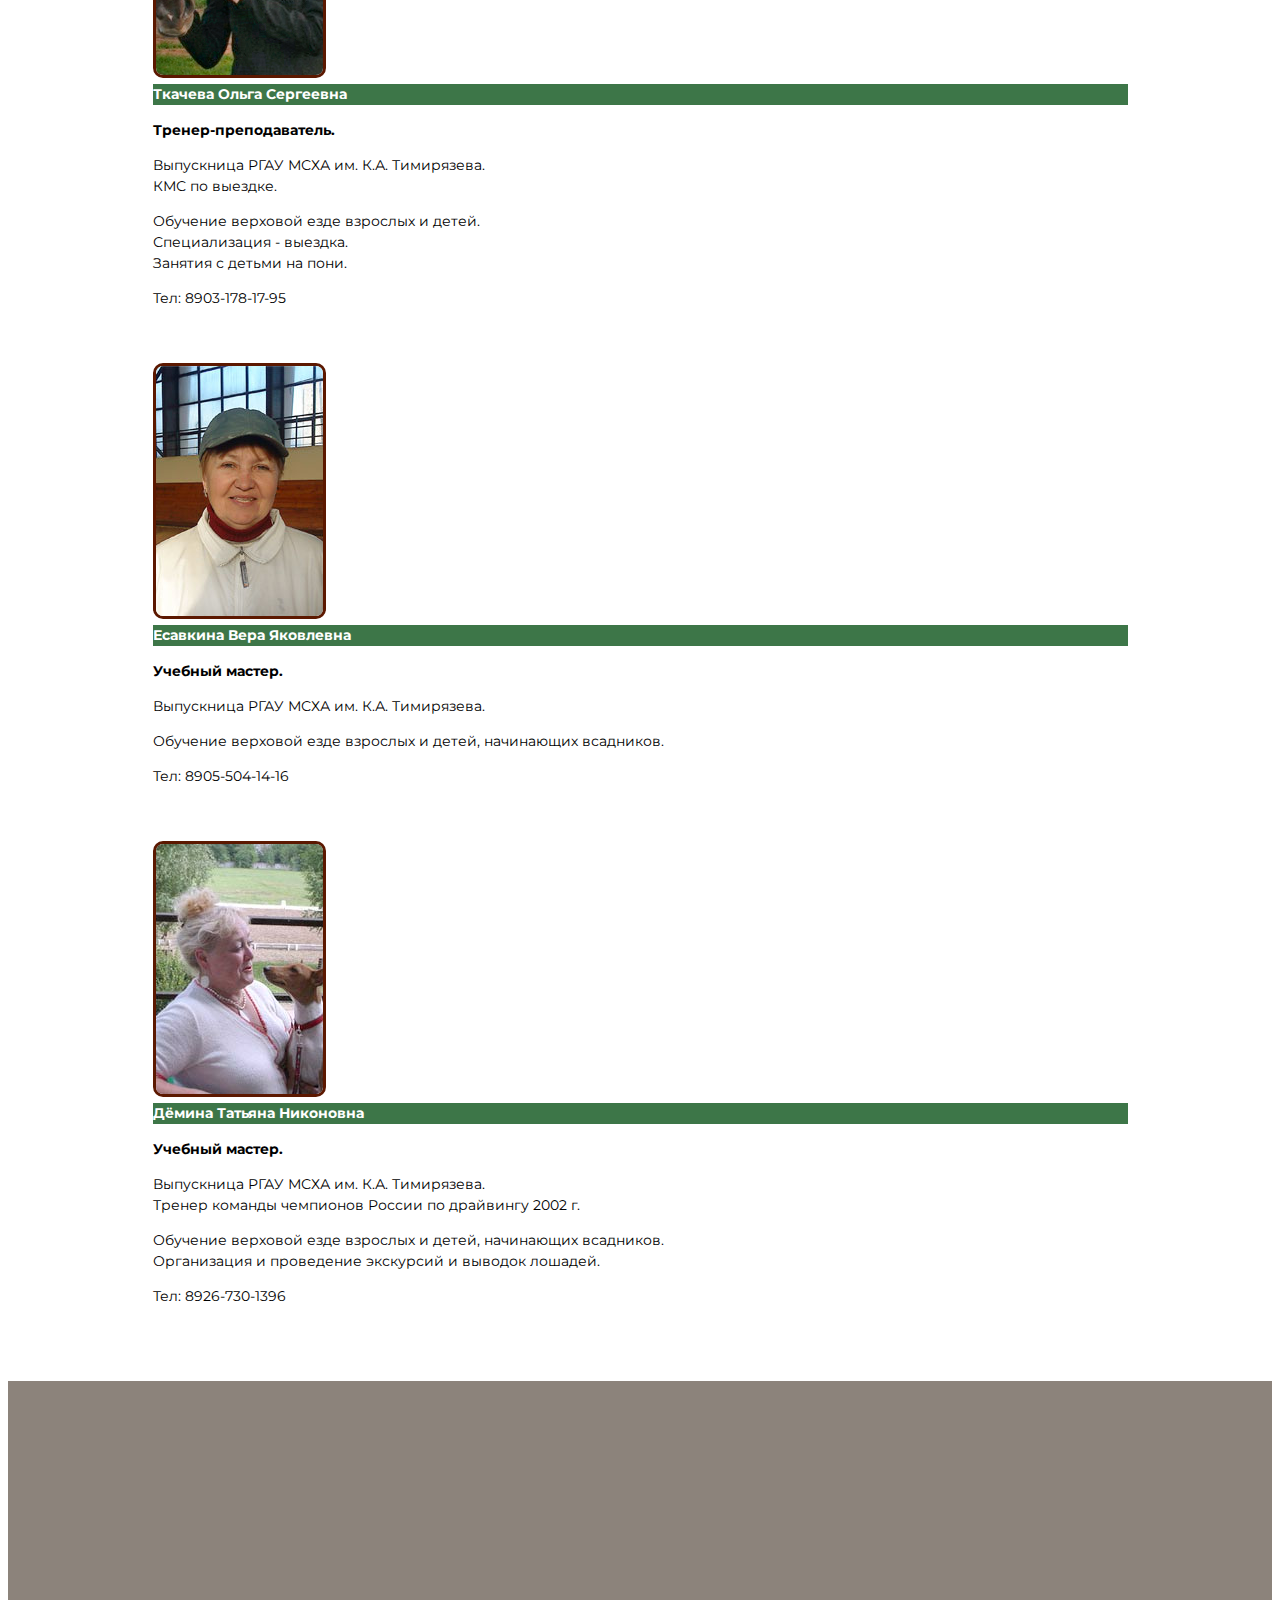
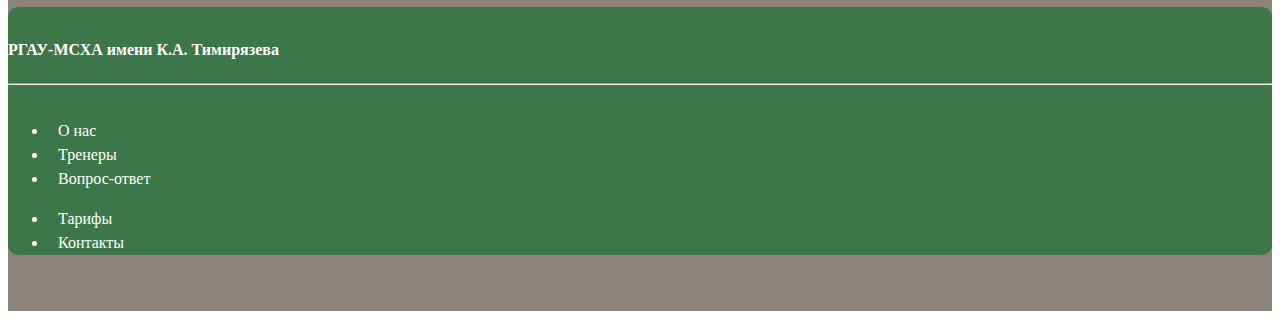
<file: trainers.html>
<!doctype html>
<html lang="en">
  <head>
    <meta charset="utf-8">
    <meta name="viewport" content="width=device-width, initial-scale=1">
    <title>Тренеры</title>
    <link href="styles/style.css" rel="stylesheet"></link>
    <link href="https://cdn.jsdelivr.net/npm/bootstrap@5.3.1/dist/css/bootstrap.min.css" rel="stylesheet" integrity="sha384-4bw+/aepP/YC94hEpVNVgiZdgIC5+VKNBQNGCHeKRQN+PtmoHDEXuppvnDJzQIu9" crossorigin="anonymous">
  </head>

  <body>
    <section class="header-nav d-none d-sm-block">
        <div class="container">
            
        </div>
        <nav style="background: #8c837b;">
            <div class="container">
                <div class="row">
                    <div class="col-4 header-nav-block">
                        Конно-спортивный клуб МСХА
                    </div>
                    <div class="col-8 header-nav-block">
                        Тел.: 8(499)-976-0882
                    </div>
                </div>
            </div>
        </nav>
    </section>
    <header class="d-none d-sm-block" style="background-image: url('images/background_header.png');">
        <div class="header content background">
            <div class="logo row align-items-center justify-content-center">
                <div class="logo-img col-2"><img src="images/logo.svg"></div>
                <div class="col-10">
                    <div class="logo-text-thin">
                        ФЕДЕРАЛЬНОЕ ГОСУДАРСТВЕННОЕ БЮДЖЕТНОЕ ОБРАЗОВАТЕЛЬНОЕ УЧРЕЖДЕНИЕ ВЫСШЕГО ОБРАЗОВАНИЯ
                    </div>
                    <div class="logo-text-bold">
                        РОССИЙСКИЙ ГОСУДАРСТВЕННЫЙ АГРАРНЫЙ УНИВЕРСИТЕТ - МСХА ИМЕНИ К.А. ТИМИРЯЗЕВА
                    </div>
                </div>
                
            </div>
        </div>
    </header>

    <main>

        <nav class="header-menu">
            <div class="container">
                <div class="row justify-content-center" style="color: white; font-weight: bold;">
                    <div class="col-xl-2 col-xs-12 link-div"><a href="index.html" class="link">О нас</a></div>
                    <div class="col-xl-2 col-xs-12 link-div"><a href="trainers.html" class="link">Тренеры</a></div>
                    <div class="col-xl-2 col-xs-12 link-div"><a href="faq.html" class="link">FAQ</a></div>
                    <div class="col-xl-2 col-xs-12 link-div"><a href="prices.html" class="link">Тарифы</a></div>
                    <div class="col-xl-2 col-xs-12 link-div"><a href="contacts.html" class="link">Контакты</a></div>
                </div>
            </div>
        </nav>

        <section class="trainers">
            <div class="container">
                <div class="col-12 content text-center section-title"><h2 style="font-weight: bold;">Тренерский состав клуба</h2></div>
                <div class="col-12 content">
                    <div class="trainer-card row">
                        <div class="trainer-image col-xl-4 col-xs-12">
                            <img src="images/trainers/trainer1.jpg" alt="">
                        </div>
                        <div class="trainer-content col-xl-8 col-xs-12">
                            <div class="trainer-title text-center">
                                Лаврентьева Мария Юрьевна
                            </div>
                            <div class="trainer-bio">
                                <p style="font-weight:bold;">Руководитель КСК МСХА.</p>
                                <p>
                                    Выпускница РГАУ МСХА им. К.А. Тимирязева. <br>
                                    КМС по конкуру. <br>
                                    Курс-дизайнер. <br>
                                    Судья 1 категории по конному спорту. <br>
                                </p>
                                <p>
                                    Действующий спортсмен. <br>
                                    Неоднократный победитель и призер Всероссийских и региональных соревнований. <br>
                                </p>
                                <p>Тел: 8903-145-49-44</p>
                                
                            </div>
                        </div>
                    </div>
                    <div class="trainer-card row">
                        <div class="trainer-image col-xl-4 col-xs-12">
                            <img src="images/trainers/trainer2.jpg" alt="">
                        </div>
                        <div class="trainer-content col-xl-8 col-xs-12">
                            <div class="trainer-title text-center">
                                Орлова Екатерина Олеговна
                            </div>
                            <div class="trainer-bio">
                                <p style="font-weight:bold;">Тренер-преподаватель.</p>
                                <p>
                                    Выпускница МГУ. <br>
                                    Мастер спорта по выездке. <br>
                                    Судья Всероссийской категории по конному спорту. <br>
                                    Член сборной России 2008-2010г. <br>
                                </p>
                                <p>
                                    Действующий спортсмен. <br>
                                    Неоднократный победитель и призер Международных, <br>
                                    Всероссийских и региональных соревнований. 
                                </p>
                                <p>
                                    Обучение верховой езде взрослых и детей. <br>
                                    Специализация - выездка. <br>
                                    Занятия с детьми на пони.
                                </p>
                                <p>Тел: 8916-230-96-88</p>
                            </div>
                        </div>
                    </div>
                    <div class="trainer-card row">
                        <div class="trainer-image col-xl-4 col-xs-12">
                            <img src="images/trainers/trainer3.jpg" alt="">
                        </div>
                        <div class="trainer-content col-xl-8 col-xs-12">
                            <div class="trainer-title text-center">
                                Харламова Галина Викторовна
                            </div>
                            <div class="trainer-bio">
                                <p style="font-weight:bold;">Тренер-преподаватель.</p>
                                <p>
                                    Выпускница РГАУ МСХА им. К.А. Тимирязева. <br>
                                    КМС по выездке.
                                </p>
                                <p>
                                    Действующий спортсмен. <br>
                                    Неоднократный победитель и призер <br>
                                    Всероссийских и региональных соревнований. 
                                </p>
                                <p>
                                    Обучение верховой езде взрослых и детей.
                                </p>
                                <p>Тел: 8916-152-43-35</p>
                            </div>
                        </div>
                    </div>
                    <div class="trainer-card row">
                        <div class="trainer-image col-xl-4 col-xs-12">
                            <img src="images/trainers/trainer4.jpg" alt="">
                        </div>
                        <div class="trainer-content col-xl-8 col-xs-12">
                            <div class="trainer-title text-center">
                                Ткачева Ольга Сергеевна
                            </div>
                            <div class="trainer-bio">
                                <p style="font-weight:bold;">Тренер-преподаватель.</p>
                                <p>
                                    Выпускница РГАУ МСХА им. К.А. Тимирязева. <br>
                                    КМС по выездке.
                                </p>
                                <p>
                                    Обучение верховой езде взрослых и детей.  <br>
                                    Специализация - выездка. <br>
                                    Занятия с детьми на пони.
                                </p>
                                <p>Тел: 8903-178-17-95</p>
                            </div>
                        </div>
                    </div>
                    <div class="trainer-card row">
                        <div class="trainer-image col-xl-4 col-xs-12">
                            <img src="images/trainers/trainer5.jpg" alt="">
                        </div>
                        <div class="trainer-content col-xl-8 col-xs-12">
                            <div class="trainer-title text-center">
                                Есавкина Вера Яковлевна
                            </div>
                            <div class="trainer-bio">
                                <p style="font-weight:bold;">Учебный мастер.</p>
                                <p>
                                    Выпускница РГАУ МСХА им. К.А. Тимирязева. <br>
                                </p>
                                <p>
                                    Обучение верховой езде взрослых и детей, начинающих всадников.
                                </p>
                                <p>Тел: 8905-504-14-16</p>
                            </div>
                        </div>
                    </div>
                    <div class="trainer-card row">
                        <div class="trainer-image col-xl-4 col-xs-12">
                            <img src="images/trainers/trainer6.jpg" alt="">
                        </div>
                        <div class="trainer-content col-xl-8 col-xs-12">
                            <div class="trainer-title text-center">
                                Дёмина Татьяна Никоновна
                            </div>
                            <div class="trainer-bio">
                                <p style="font-weight:bold;">Учебный мастер.</p>
                                <p>
                                    Выпускница РГАУ МСХА им. К.А. Тимирязева. <br>
                                    Тренер команды чемпионов России по драйвингу 2002 г.
                                </p>
                                <p>
                                    Обучение верховой езде взрослых и детей, начинающих всадников. <br>
                                    Организация и проведение экскурсий и выводок лошадей. 
                                </p>
                                <p>Тел: 8926-730-1396</p>
                            </div>
                        </div>
                    </div>
                </div>
            </div>    
        </section>
    </main>

    <footer>
        <div class="container">
            <div class="row">
                <div class="col-3 d-none d-sm-block">
                    <div class="vk-widget" style="border-radius: 10px;">
                        <!-- VK Widget -->
                        <div id="vk_groups" style="width: 311px; height: 206px; background: none;"><iframe name="fXDd2335" src="https://vk.com/widget_community.php?app=0&amp;width=311px&amp;_ver=1&amp;gid=146300938&amp;mode=3&amp;color1=&amp;color2=&amp;color3=3D7648&amp;class_name=&amp;url=https%3A%2F%2Fwww.timacad.ru%2F&amp;referrer=https%3A%2F%2Fwww.google.com%2F&amp;title=%D0%A0%D0%93%D0%90%D0%A3-%D0%9C%D0%A1%D0%A5%D0%90&amp;189d10fa466" scrolling="no" id="vkwidget1" style="overflow: hidden; height: 206px;" width="311" height="185" frameborder="0"></iframe></div>
                    </div>
                </div>
                <div class="col-9" style="background:#3d7648; border-radius: 10px; padding-top: 10px;">
                    <div class="row"><h4>РГАУ-МСХА имени К.А. Тимирязева</h4></div><hr>
                    <div class="row prices-ul" style="padding-top: 10px;">
                        <div class="col">
                            <ul>
                                <li><a href="index.html">О нас</a></li>
                                <li><a href="trainers.html">Тренеры</a></li>
                                <li><a href="faq.html">Вопрос-ответ</a></li></li>
                            </ul>
                        </div>
                        <div class="col">
                            <ul>
                                <li><a href="prices.html">Тарифы</a></li>
                                <li><a href="contacts.html">Контакты</a></li>
                            </ul>
                        </div>
                    </div>
                </div>
            </div>
        </div>
    </footer>
    <script src="https://cdn.jsdelivr.net/npm/bootstrap@5.3.1/dist/js/bootstrap.bundle.min.js" integrity="sha384-HwwvtgBNo3bZJJLYd8oVXjrBZt8cqVSpeBNS5n7C8IVInixGAoxmnlMuBnhbgrkm" crossorigin="anonymous"></script>
  </body>

</html>
</file>
<file: styles/style.css>
@import url('https://fonts.googleapis.com/css2?family=Montserrat:wght@300&family=Roboto:wght@300&display=swap');

main {
	font-family: 'Montserrat', sans-serif;
}

body {
	font-weight: 400;
	font-size: 14px;
	line-height: 1.5;
	color: #000;
}

.header-nav {
	font-size: 14px;
	font-weight: bolder;
	text-transform: uppercase;
	background: #8c837b;
	color: #fff;
	fill: #fff;
}

header {
	padding-top: 10px;
    background-size: no-repeat;
    background-position: center;
    background-size: cover;
    height: 700px;
}

.link {
	text-decoration: none;
	color: white;
}

.header-nav-block {
	line-height: 3;
	text-align: center;
}

.link-div {
	line-height: 3;
	text-align: center;
}

.link-div:hover {
	background: white;
	transition: background-color 0.5s, color 0.2s;
	transform: scale(1.1);
	border-radius: 5px;
	color: black;
}

.link-div:hover a {
	color: #3d7648;
}

.link-div {
	color: green;
}

.logo {
	font-family: inherit;
	line-height: 1.1;
}

.content {
	max-width: 1015px;
	padding: 0 10px;
	margin: 0 auto;
}

.logo-text {
	word-wrap: break-word;
}

.logo-img {
	max-width: 100px;
}

.logo-text-thin {
	font-size: 13px;
	color: #484340;
	letter-spacing: .05em;
	padding-bottom: 10px;
}

.logo-text-bold {
	font-size: 20px;
	font-weight: 600;
	color: #484340;
	letter-spacing: .05em;
}

.header-menu {
	background: #3d7648;
}

.content {
	text-align: justify;
/*    text-align-last: center; */
}

.history {
	padding: 40px 0;
}

.section-title {
 	font-size: 32px;
  	text-align: center; 
  	margin-bottom: 20px;
}

.section-content {
  	font-size: 16px;
  	line-height: 1.6;
  	margin-bottom: 30px;
}

.section-content p {
	border-left: 5px green solid;
	padding-left: 20px;
}

.trainers {
	padding: 40px 0;
}

.trainer-card {
	padding: 20px;
}

.trainer-title {
	background: #3d7648;
	color: white;
	font-weight: bold;
	margin-bottom: 15px;
}

.trainer-image img {
	border-radius: 10px;
	border: 3px solid #5c1800;
}

footer {
	background-color: #8c837b;
	padding: 20px 0 40px;
	color: #fff;
	font-size: 16px;
	font-weight: 300;
}

/**/

.accordion {
  --bs-accordion-active-bg: #3d7648;
  --bs-accordion-active-color: white;
  --bs-accordion-btn-focus-box-shadow: gray;
}

.card {
	margin: 20px;
}

.prices-ul a {
	text-decoration: none;
	color: white;
	font-weight: bolder;
	padding: 10px;
}
</file>
